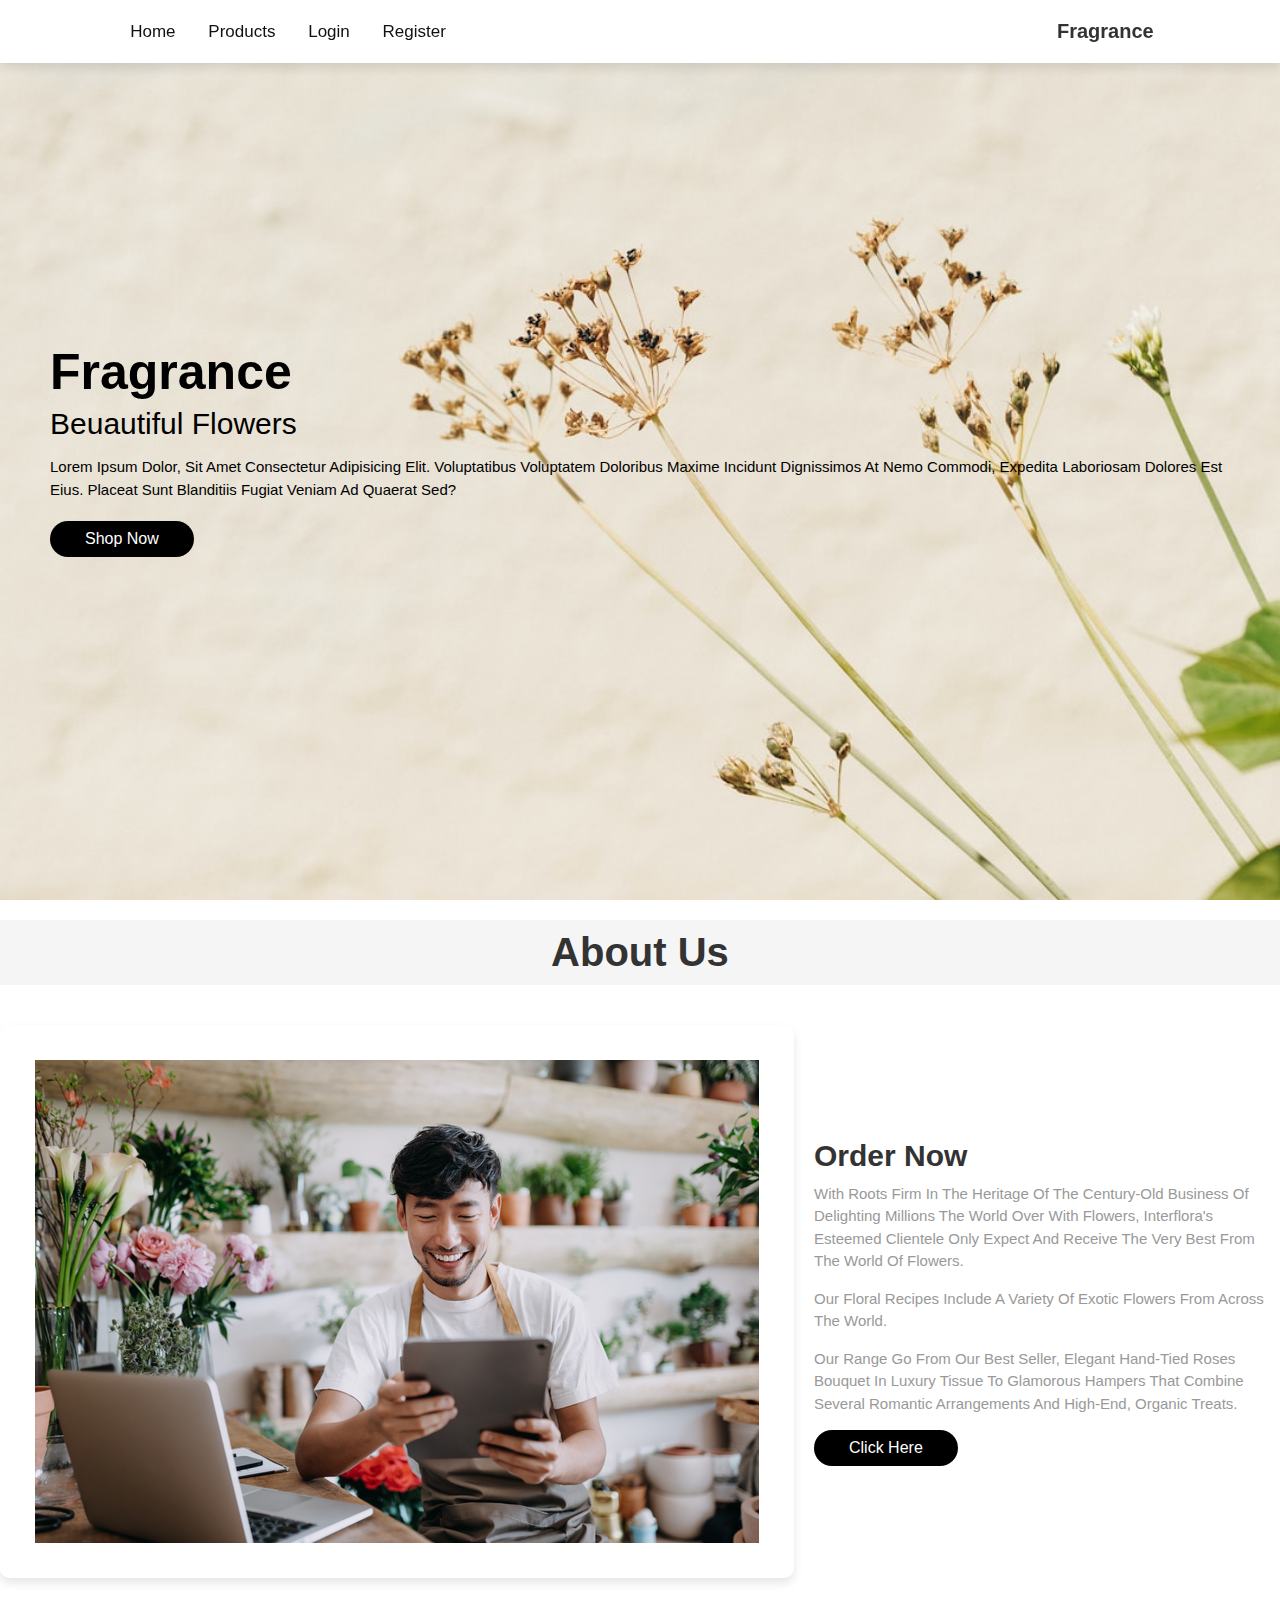
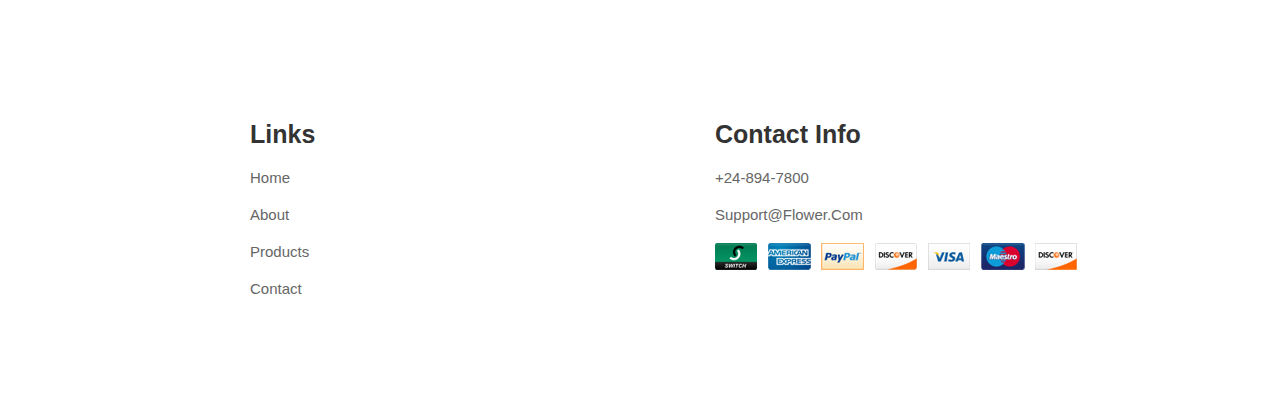
<file: GITAss-1/tutorial.git/index.html>
<!DOCTYPE html>
<html lang="en">
<head>
    <meta charset="UTF-8">
    <meta http-equiv="X-UA-Compatible" content="IE=edge">
    <meta name="viewport" content="width=device-width, initial-scale=1.0">
    <title>Flower Website</title>
    <link rel="stylesheet" href="style.css">
</head>
<body>
    <!-- header section -->

    <header>
        <nav class="navbar">
            <a href="index.html">Home</a>
            <a href="products.html">Products</a>
            <a href="login.html">Login</a>
            <a href="register.html">Register</a>
        </nav>

        <a href="#" class="logo">Fragrance <span>.</span></a>

    </header>

    <section class="home" id="home">
        <div class="content">
            <h3>Fragrance</h3>
            <span>Beuautiful flowers</span>
            <p>Lorem ipsum dolor, sit amet consectetur adipisicing elit. Voluptatibus voluptatem doloribus maxime incidunt dignissimos at nemo commodi, expedita laboriosam dolores est eius. Placeat sunt blanditiis fugiat veniam ad quaerat sed?</p>
            <a href="#" class="button">Shop Now</a>
        </div>
    </section>

    <!-- about section -->
    <section class="about" id="about">

        <h1 class="heading"><span>About </span>Us</h1>

        <div class="row">

            <div class="img-container">
                <img src="images/About.jpg"></img>
            </div>

            <div class="content">
                <h3>Order Now</h3>
                <p>With roots firm in the heritage of the century-old business of delighting millions the world over with flowers, Interflora's esteemed clientele only expect and receive the very best from the world of flowers. </p>
                <p>Our floral recipes include a variety of exotic flowers from across the world.</p>
                <p> Our range go from our best seller, elegant hand-tied roses bouquet in luxury tissue to glamorous hampers that combine several romantic arrangements and high-end, organic treats.</p>
                <a href="#" class="button">Click Here</a>
            </div>
        </div>
    </section>



   <!-- footer section   -->

<section class="footer">

    <div class="box-container">

        <div class="box">
            <h3>links</h3>
            <a href="index.html">home</a>
            <a href="#about">about</a>
            <a href="products.html">products</a>
            <a href="contact.html">contact</a>
        </div>


        <div class="box">
            <h3>contact info</h3>
            <a href="#">+24-894-7800</a>
            <a href="#">support@flower.com</a>
            <img src="images/payment.png" alt="">
        </div>

    </div>


</section>

<!-- footer section -->

</body>
</html>
</file>
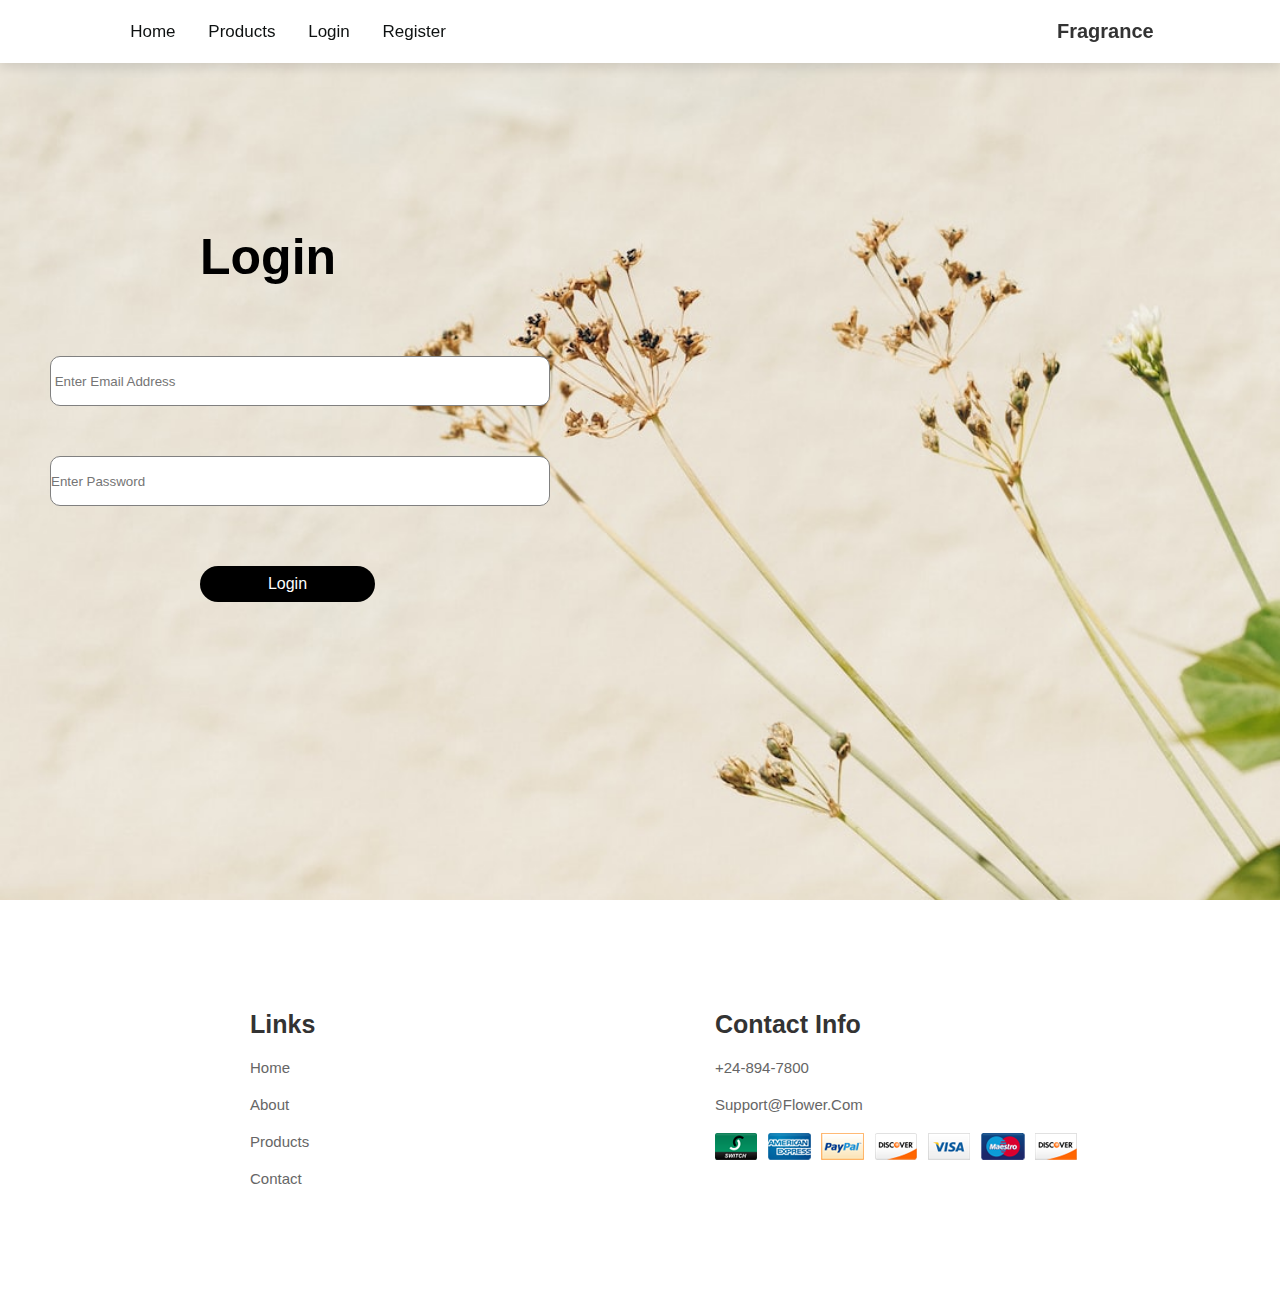
<file: GITAss-1/tutorial.git/login.html>
<!DOCTYPE html>
<html lang="en">
<head>
    <meta charset="UTF-8">
    <meta http-equiv="X-UA-Compatible" content="IE=edge">
    <meta name="viewport" content="width=device-width, initial-scale=1.0">
    <title> Flower Website </title>
    <link rel="stylesheet" href="style.css">
</head>
<body>
    <!--header section -->
    <header>
        <nav class="navbar">
               <a href="index.html">Home</a>
               <a href="product.html">Products</a>
               <a href="login.html">Login</a>
               <a href="register.html">Register</a>
        </nav>
        <a href="#" class="logo"> Fragrance <span>.</span></a>
      </header>

      <!-- form -->
      <section class="home" id="home">
        <div class="content">
            <h3 style="position: relative; top: -70px; left: 150px;" class="login-h3"> Login </h3>
            <form action="" method="POST" class="form">
                <input type="email" name="email" placeholder=" Enter Email Address" required>
                <input type="password" name="password" placeholder="Enter Password" required>
                <a href="#" type="submit" name="login" class="button" style="position: relative; left: 150px; text-align: center;">Login</a>
              </form>
                
        </div>
      </section>

    <!--Footer section-->
    <section class="footer">
        <div class="box-container">
          <!--link part-->
          <div class="box">
            <h3>links</h3>
            <a href="index.html">Home</a>
            <a href="#about">About</a>
            <a href="product.html">Products</a>
            <a href="contact.html">Contact</a>
          </div>

          <!--contact part-->
          <div class="box">
            <h3>Contact Info</h3>
            <a href="#">+24-894-7800</a>
            <a href="#">support@flower.com</a>
            <img src="images/payment.png" alt="">
          </div>
        </div>
    </section>
    
</body>
</html>
</file>
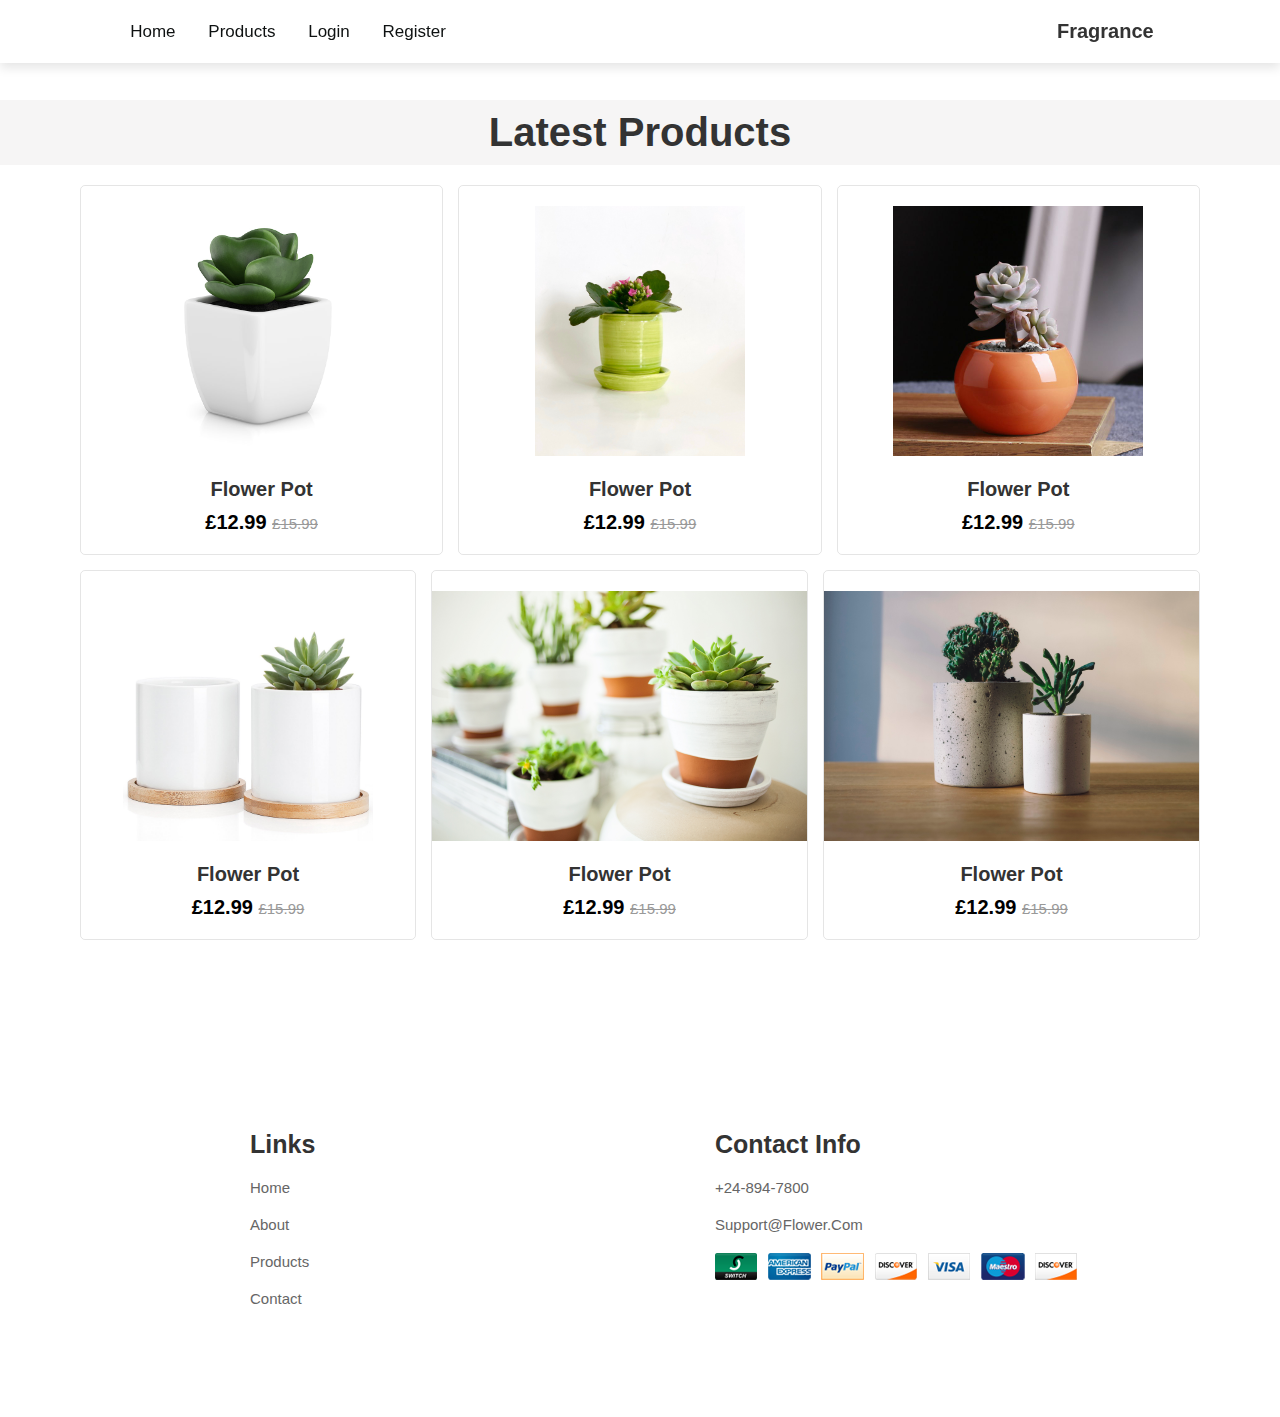
<file: GITAss-1/tutorial.git/product.html>
<!DOCTYPE html>
<html lang="en">
<head>
    <meta charset="UTF-8">
    <meta http-equiv="X-UA-Compatible" content="IE=edge">
    <meta name="viewport" content="width=device-width, initial-scale=1.0">
    <title>Flower Website</title>
    <link rel="stylesheet" href="style.css">
</head>
<body>
    <!-- header section -->

    <header>
        
        <nav class="navbar">
            <a href="index.html">Home</a>
            <a href="products.html">Products</a>
            <a href="login.html">Login</a>
            <a href="register.html">Register</a>
        </nav>

        <a href="#" class="logo">Fragrance <span>.</span></a>

    </header>



<!-- product section -->

<section class="products" id="products">

    <h1 class="heading">Latest <span>Products</span></h1>

    <div class="box-container">
        <div class="box">
            <div class="image">
                <img src="images/one.jpg" alt="">
                <div class="icons">
                    <a href="cart.html" class="cart-btn">add to cart</a>
                </div>
            </div>
            <div class="content">
                <h3>flower pot</h3>
                <div class="price"> £12.99 <span>£15.99</span> </div>
            </div>
        </div>

        <div class="box">
            
            <div class="image">
                <img src="images/two.jpg" alt="">
                <div class="icons">
                    <a href="cart.html" class="cart-btn">add to cart</a>
                </div>
            </div>
            <div class="content">
                <h3>flower pot</h3>
                <div class="price"> £12.99 <span>£15.99</span> </div>
            </div>
        </div>

        <div class="box">
            <div class="image">
                <img src="images/three.jpg" alt="">
                <div class="icons">
                    <a href="cart.html" class="cart-btn">add to cart</a>
                </div>
            </div>
            <div class="content">
                <h3>flower pot</h3>
                <div class="price"> £12.99 <span>£15.99</span> </div>
            </div>
        </div>

        <div class="box">
            
            <div class="image">
                <img src="images/four.jpg" alt="">
                <div class="icons">
                    <a href="cart.html" class="cart-btn">add to cart</a>
                </div>
            </div>
            <div class="content">
                <h3>flower pot</h3>
                <div class="price"> £12.99 <span>£15.99</span> </div>
            </div>
        </div>

        <div class="box">
            
            <div class="image">
                <img src="images/five.jpg" alt="">
                <div class="icons">
                    <a href="cart.html" class="cart-btn">add to cart</a>
                </div>
            </div>
            <div class="content">
                <h3>flower pot</h3>
                <div class="price"> £12.99 <span>£15.99</span> </div>
            </div>
        </div>

        <div class="box">
            
            <div class="image">
                <img src="images/six.jpeg" alt="">
                <div class="icons">
                    <a href="cart.html" class="cart-btn">add to cart</a>
                </div>
            </div>
            <div class="content">
                <h3>flower pot</h3>
                <div class="price"> £12.99 <span>£15.99</span> </div>
            </div>
        </div>

    </div>
</section>



<!-- footer section   -->

<section class="footer">

    <div class="box-container">

        <div class="box">
            <h3>links</h3>
            <a href="index.html">home</a>
            <a href="#about">about</a>
            <a href="products.html">products</a>
            <a href="contact.html">contact</a>
        </div>


        <div class="box">
            <h3>contact info</h3>
            <a href="#">+24-894-7800</a>
            <a href="#">support@flower.com</a>
            <img src="images/payment.png" alt="">
        </div>

    </div>


</section>

<!-- footer section -->

</body>
</html>
</file>
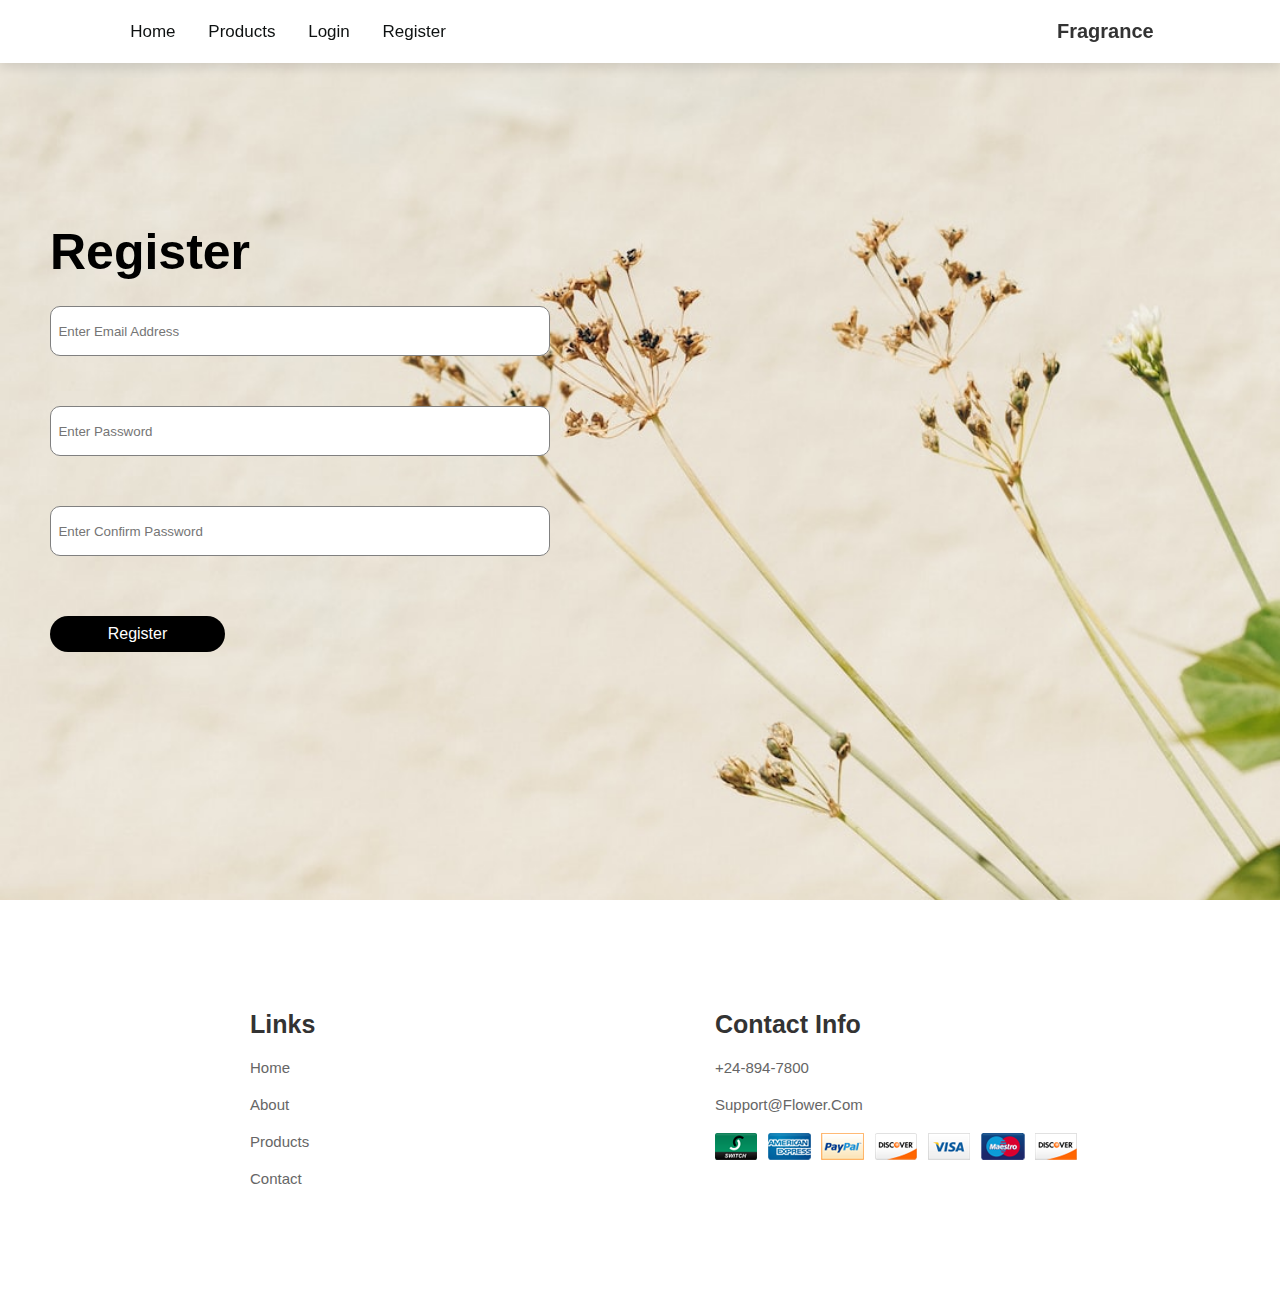
<file: GITAss-1/tutorial.git/register.html>
<!DOCTYPE html>
<html lang="en">
<head>
    <meta charset="UTF-8">
    <meta http-equiv="X-UA-Compatible" content="IE=edge">
    <meta name="viewport" content="width=device-width, initial-scale=1.0">
    <title>Flower Website</title>
    <link rel="stylesheet" href="style.css">
</head>
<body>
    <!-- header section -->

    <header>

        <nav class="navbar">
            <a href="index.html">Home</a>
            <a href="products.html">Products</a>
            <a href="login.html">Login</a>
            <a href="register.html">Register</a>
        </nav>

        <a href="#" class="logo">Fragrance <span>.</span></a>

    </header>



    <div class="register-home">
        <section class="home" id="home">
            <div class="content">
                <h3 style="position: relative; top: -25px;" class="login-h3">Register</h3>
                <form action="" method="POST" class="form">
                    <input type="email" name="email" placeholder="  Enter Email Address" required>
                    <input type="password" name="password" placeholder="  Enter Password" required>
                    <input type="password" name="password" placeholder="  Enter Confirm Password" required>
                    
                    <a href="#" type="submit" name="login" class="button">Register</a>
                </form>
                
            </div>
        </section>
    </div>

<!-- footer section   -->

<section class="footer">

    <div class="box-container">

        <div class="box">
            <h3>links</h3>
            <a href="index.html">home</a>
            <a href="#about">about</a>
            <a href="products.html">products</a>
            <a href="contact.html">contact</a>
        </div>


        <div class="box">
            <h3>contact info</h3>
            <a href="#">+24-894-7800</a>
            <a href="#">support@flower.com</a>
            <img src="images/payment.png" alt="">
        </div>

    </div>


</section>

<!-- footer section -->

</body>
</html>
</file>
<file: GITAss-1/tutorial.git/style.css>
:root{
    --pink: black;
}

*{
    margin: 0;;
    padding: 0;
    box-sizing: border-box;
    font-family: Verdana, Geneva, Tahoma, sans-serif;
    border: none;
    text-decoration: none;
    text-transform: capitalize;
    transition: .3s linear;
}

html{
    font-size: 62.5%;
    scroll-behavior: smooth;
    scroll-padding-top: 6rem;
    overflow-x: hidden;
}

header{
    position: fixed;
    top: 0;
    left: 0;
    right: 0;
    background: #fff;
    padding: 2rem 9%;
    display: flex;
    align-items: center;
    justify-content: space-between;
    z-index: 1000;
    box-shadow: 0 .5rem 1rem rgba(0,0,0,.1);
}

header .logo{
    font-size: 2rem;
    color: #333;
    font-weight: bolder;
}

header .logo span{
    color: white;
}

header .navbar a{
    font-size: 1.7rem;
    padding: 0 1.5rem;
    color: #0e1111;
    
}

.home{
    display: flex;
    align-items: center;
    min-height: 100vh;
    background: url(images/home.jpeg) no-repeat;
    background-size: cover;
    background-position: center;
    padding: 50px;
}

.home .content h3{
    font-size: 5rem;
    color: var(--black);
}

.home .content span{
    font-size: 3rem;
    color: var(--black);
    padding: 1rem 0;
    line-height: 1.5;
}

.home .content p{
    font-size: 1.5rem;
    color: var(--black);
    padding: 1rem 0;
    line-height: 1.5;
}

.button{
    display: inline-block;
    margin-top: 1rem;
    border-radius: 5rem;
    background: black;
    color: #fff;
    padding: .9rem 3.5rem;
    cursor: pointer;
    font-size: 1.6rem;
}

.about .row{
    display: flex;
    align-items: center;
    gap: 2rem;
    flex-wrap: wrap;
    padding: 2rem 0;
    padding-bottom: 3rem;
}


.about .heading{
    text-align: center;
    font-size: 4rem;
    color: #333;
    padding: 1rem;
    margin: 2rem 0;
}

.heading{
    text-align: center;
    font-size: 4rem;
    color:#333;
    padding:1rem;
    margin:2rem 0;
    background:rgba(72, 64, 68, 0.05);
} 

.about img{
    width: 100%;
    border: 1.5rem solid #fff;
    border-radius: 1rem;
    box-shadow: 0 .5rem 1rem rgba(0,0,0,.1);
    height: 100%;
    object-fit: cover;
    padding: 20px;
}

.about .row .content{
    flex:1 1 40rem;
}

.about .row .content h3{
    font-size: 3rem;
    color:#333;
}

.about .row .content p{
    font-size: 1.5rem;
    color:#999;
    padding:.5rem 0;
    padding-top: 1rem;
    line-height: 1.5;
}

.products .box-container{
    display: flex;
    flex-wrap: wrap;
    gap:1.5rem;
    padding: 80px;
}

.products .box-container .box{
    flex:1 1 30rem;
    border-radius: .5rem;
    border:.1rem solid rgba(0,0,0,.1);
    position: relative;
}

.products .box-container .box .image{
    position: relative;
    text-align: center;
    padding-top: 2rem;
    overflow:hidden;
}

.products .box-container .box .image img{
    height:25rem;
}

.products .box-container .box:hover .image img{
    transform: scale(1.1);
}

.products .box-container .box .image .icons{
    position: absolute;
    bottom:-7rem; 
    left:0; 
    right:0;
    display: flex;
}

.products .box-container .box:hover .image .icons{
    bottom:0;
}

.products .box-container .box .image .icons a{
    line-height: 5rem;
    font-size: 2rem;
    width:50%;
    background:var(--pink);
    color:#fff;
}

.products .box-container .box .image .icons .cart-btn{
    border-left: .1rem solid #fff7;
    border-right: .1rem solid #fff7;
    width:100%;
}

.products .box-container .box .image .icons a:hover{
    background:#333;
}

.products .box-container .box .content{
    padding:2rem;
    text-align: center;
}

.products .box-container .box .content h3{
    font-size: 2rem;
    color:#333;
}

.products .box-container .box .content .price{
    font-size: 2rem;
    font-weight: bolder;
    padding-top: 1rem;
}

.products .box-container .box .content .price span{
    font-size: 1.5rem;
    color:#999;
    font-weight: lighter;
    text-decoration: line-through;
}


.footer .box-container{
  display: flex;
  justify-content: space-around;
  padding-left: 150px;
  margin: 100px;
}

.footer .box-container .box{
    flex:1 1 25rem;
}

.footer .box-container .box h3{
    color:#333;
    font-size: 2.5rem;
    padding:1rem 0;
}

.footer .box-container .box a{
    display: block;
    color:#666;
    font-size: 1.5rem;
    padding:1rem 0;
}

.footer .box-container .box  img{
    margin-top: 1rem;
}


.form{
    display: flex;
    flex-direction: column;
    gap: 5rem;
}

.form input{
    width: 500px;
    height: 50px;
    text-align: left;
    border: solid 1px gray;
    border-radius: 10px;
}

.form .button{
    width: 35%;
    text-align: center;
}

.register-home{
    height: 100vh;
}

.products .heading{
    position: relative;
    top: 80px;
}
</file>
